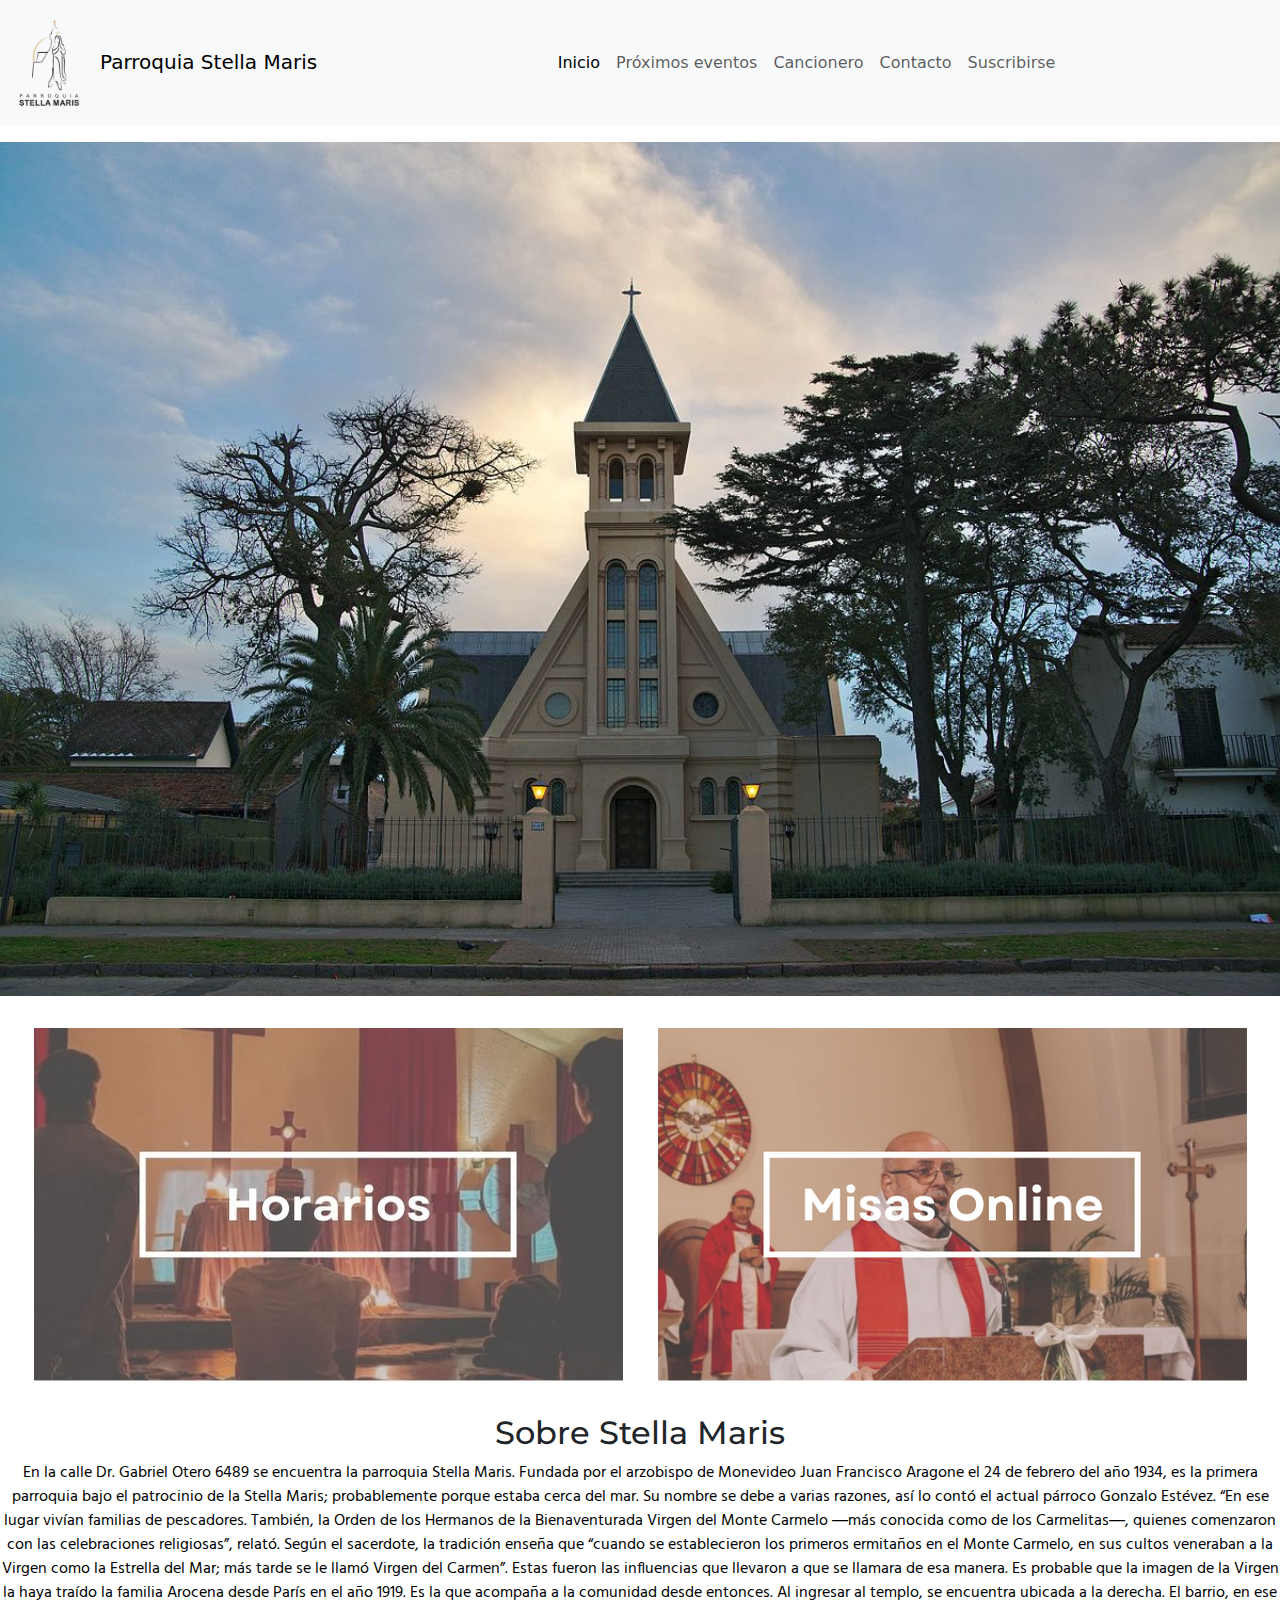
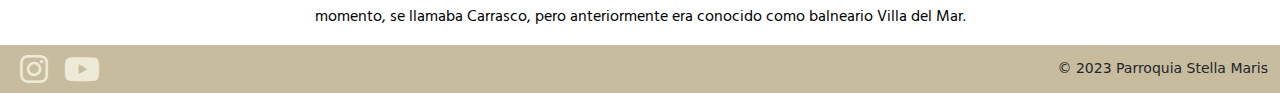
<file: index.html>
<!DOCTYPE html><!--La que define la versión y estructura del documento-->
<html lang="en">

<head>
    <link href="https://cdn.jsdelivr.net/npm/bootstrap@5.3.0-alpha3/dist/css/bootstrap.min.css" rel="stylesheet"
        integrity="sha384-KK94CHFLLe+nY2dmCWGMq91rCGa5gtU4mk92HdvYe+M/SXH301p5ILy+dN9+nJOZ" crossorigin="anonymous">
    <meta charset="UTF-8"><!--El tipo de simbolos que podes utilizar-->
    <meta http-equiv="X-UA-Compatible" content="IE=edge"><!--compatibilidad de los navegadores viejitos-->
    <meta name="viewport" content="width=device-width, initial-scale=1.0"><!--Escala o diseno responsive-->

    <title>Parroquia Stella Maris</title><!--La que le da el nombre a la web en la pestana-->

    <!--Link a estilos.css-->
    <link rel="stylesheet" href="estilos.css">

    <!--Link a Font Awesome-->
    <link rel="stylesheet" href="https://cdnjs.cloudflare.com/ajax/libs/font-awesome/5.15.3/css/all.min.css" />


    <!--Fonts a utilizar en la página web-->
    <link rel="preconnect" href="https://fonts.googleapis.com">
    <link rel="preconnect" href="https://fonts.gstatic.com" crossorigin>
    <link href="https://fonts.googleapis.com/css2?family=Hind:wght@300&family=Montserrat:wght@600&display=swap"
        rel="stylesheet">
    <link rel="stylesheet" href="https://cdnjs.cloudflare.com/ajax/libs/twitter-bootstrap/5.0.2/css/bootstrap.min.css">
</head>

<body>
    <!--NavBar-->
    <header>
        <a class="navbar-brand" href="#">
            <nav class="navbar navbar-expand-lg navbar-light bg-light">
                <img src="Images/logoStellasinfondo.png" alt="LogoStellaMaris" width="100" height="100"
                    class="d-inline-block align-text-centered">Parroquia Stella Maris
        </a>
        <div class="container-fluid">
            <button class="navbar-toggler" type="button" data-bs-toggle="collapse" data-bs-target="#navbarNav"
                aria-controls="navbarNav" aria-expanded="false" aria-label="Toggle navigation">
                <span class="navbar-toggler-icon"></span>
            </button>
            <div class="collapse navbar-collapse justify-content-center" id="navbarNav">
                <ul class="navbar-nav">
                    <li class="nav-item">
                        <a class="nav-link active" aria-current="page" href="index.html">Inicio</a>
                    </li>
                    <li class="nav-item">
                        <a class="nav-link" href="EntregaProyecto/proximosEventos.html">Próximos eventos</a>
                    </li>
                    <li class="nav-item">
                        <a class="nav-link" href="EntregaProyecto/cancionero.html">Cancionero</a>
                    </li>
                    <li class="nav-item">
                        <a class="nav-link" href="EntregaProyecto/contacto.html">Contacto</a>
                    </li>
                    <li class="nav-item">
                        <a class="nav-link" href="EntregaProyecto/suscribirse.html">Suscribirse</a>
                    </li>
                </ul>
            </div>
        </div>
        </nav>
    </header>
    <!--Imagen Central-->
    <div class="container-fluid p-0">
        <img class="parroquiaStellaMaris" src="Images/parroquiaStellaMaris.jpg" alt="parroquiaStellaMaris">
    </div>
    <!--Imagenes con links-->
    <Section class="cajaImagenesConLink">
            <span id="horarios"><a href="EntregaProyecto/horarios.html"><img src="Images/Horarios.jpg"
                        alt="fotosHorarios" class="fotoHorarios" style="max-width: 100%"></a></span>

            <span id="misaOnline"><a href="https://www.youtube.com/@parroquiastellamarisurugua6764/featured"><img
                        src="Images/MisasOnline.png" alt="fotoMisasOnline" class="fotoMisasOnline" style="max-width: 100%"></a></span>
    </Section>
    <!--Texto-->
        <h2>Sobre Stella Maris</h2>
        <p id="presentacion"> En la calle Dr. Gabriel Otero 6489 se encuentra la parroquia Stella Maris. Fundada por el
            arzobispo de Monevideo Juan Francisco Aragone el 24 de febrero del año 1934, es la primera parroquia bajo el
            patrocinio de la Stella Maris; probablemente porque estaba cerca del mar.
            Su nombre se debe a varias razones, así lo contó el actual párroco Gonzalo Estévez. “En ese lugar vivían
            familias de pescadores. También, la Orden de los Hermanos de la Bienaventurada Virgen del Monte Carmelo ―más
            conocida como de los Carmelitas―, quienes comenzaron con las celebraciones religiosas”, relató.
            Según el sacerdote, la tradición enseña que “cuando se establecieron los primeros ermitaños en el Monte
            Carmelo, en sus cultos veneraban a la Virgen como la Estrella del Mar; más tarde se le llamó Virgen del
            Carmen”. Estas fueron las influencias que llevaron a que se llamara de esa manera.
            Es probable que la imagen de la Virgen la haya traído la familia Arocena desde París en el año 1919. Es la
            que acompaña a la comunidad desde entonces. Al ingresar al templo, se encuentra ubicada a la derecha.
            El barrio, en ese momento, se llamaba Carrasco, pero anteriormente era conocido como balneario Villa del
            Mar.</p>
    </section>
    <!--Footer-->
<footer>
        <div class="container-fluid d-flex justify-content-between align-items-center">
          <div class="d-flex align-items-center">
            <a href="https://www.instagram.com/pa.stellamaris/?hl=es" target="_blank"><i class="fab fa-instagram"></i></a>
            <a href="https://www.youtube.com/@parroquiastellamarisurugua6764/featured" target="_blank"><i class="fab fa-youtube"></i></a>
          </div>
          <div class="text-center">
            <p class="hola small">&copy; 2023 Parroquia Stella Maris</p>
          </div>
        </div>
</footer>

    <script src="https://cdn.jsdelivr.net/npm/bootstrap@5.3.0-alpha3/dist/js/bootstrap.bundle.min.js"
        integrity="sha384-ENjdO4Dr2bkBIFxQpeoTz1HIcje39Wm4jDKdf19U8gI4ddQ3GYNS7NTKfAdVQSZe"
        crossorigin="anonymous"></script>
</body>
</file>
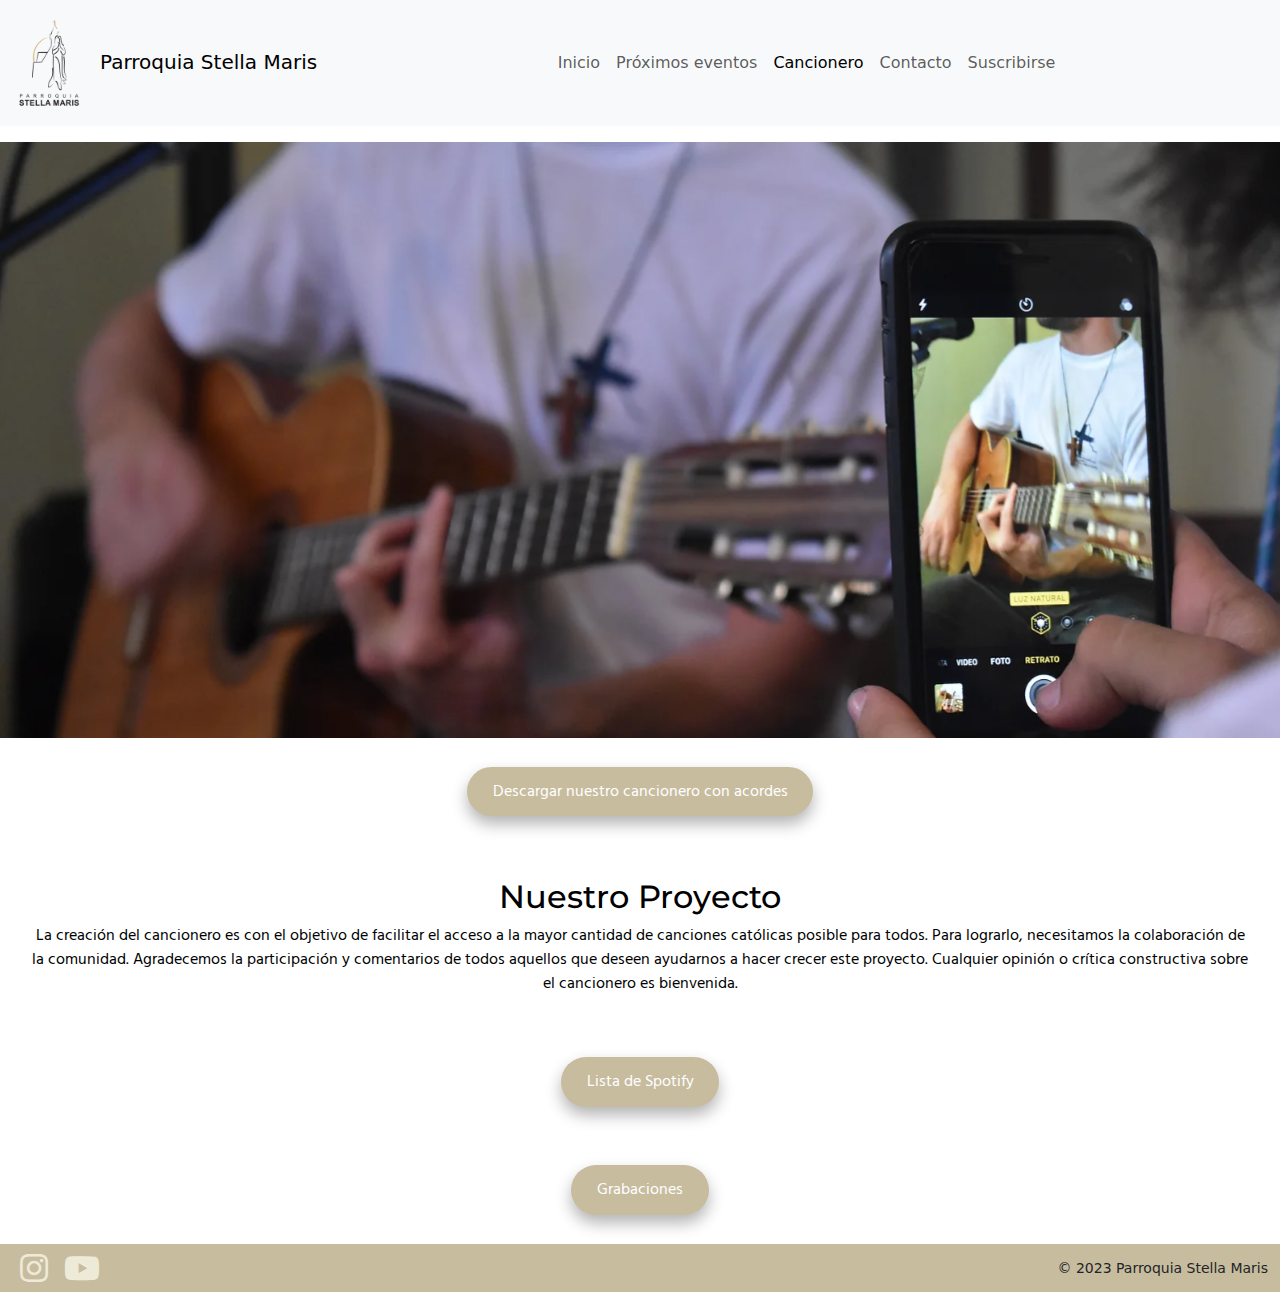
<file: EntregaProyecto/cancionero.html>
<!DOCTYPE html><!--La que define la versión y estructura del documento-->
<html lang="en">

<head>
    <link href="https://cdn.jsdelivr.net/npm/bootstrap@5.3.0-alpha3/dist/css/bootstrap.min.css" rel="stylesheet"
        integrity="sha384-KK94CHFLLe+nY2dmCWGMq91rCGa5gtU4mk92HdvYe+M/SXH301p5ILy+dN9+nJOZ" crossorigin="anonymous">
    <meta charset="UTF-8"><!--El tipo de simbolos que podes utilizar-->
    <meta http-equiv="X-UA-Compatible" content="IE=edge"><!--compatibilidad de los navegadores viejitos-->
    <meta name="viewport" content="width=device-width, initial-scale=1.0"><!--Escala o diseno responsive-->

    <title>Parroquia Stella Maris</title><!--La que le da el nombre a la web en la pestana-->

    <!--Link a estilos.css-->
    <link rel="stylesheet" href="../estilos.css">

    <!--Link a Font Awesome-->
    <link rel="stylesheet" href="https://cdnjs.cloudflare.com/ajax/libs/font-awesome/5.15.3/css/all.min.css" />


    <!--Fonts a utilizar en la página web-->
    <link rel="preconnect" href="https://fonts.googleapis.com">
    <link rel="preconnect" href="https://fonts.gstatic.com" crossorigin>
    <link href="https://fonts.googleapis.com/css2?family=Hind:wght@300&family=Montserrat:wght@600&display=swap"
        rel="stylesheet">
    <link rel="stylesheet" href="https://cdnjs.cloudflare.com/ajax/libs/twitter-bootstrap/5.0.2/css/bootstrap.min.css">
</head>

<body>
    <!--NavBar-->
    <header>
        <a class="navbar-brand" href="#">
            <nav class="navbar navbar-expand-lg navbar-light bg-light">
                <img src="../Images/logoStellasinfondo.png" alt="LogoStellaMaris" width="100" height="100"
                    class="d-inline-block align-text-centered">Parroquia Stella Maris
        </a>
        <div class="container-fluid">
            <button class="navbar-toggler" type="button" data-bs-toggle="collapse" data-bs-target="#navbarNav"
                aria-controls="navbarNav" aria-expanded="false" aria-label="Toggle navigation">
                <span class="navbar-toggler-icon"></span>
            </button>
            <div class="collapse navbar-collapse justify-content-center" id="navbarNav">
                <ul class="navbar-nav">
                    <li class="nav-item">
                        <a class="nav-link" href="../index.html">Inicio</a>
                    </li>
                    <li class="nav-item">
                        <a class="nav-link" href="proximosEventos.html">Próximos eventos</a>
                    </li>
                    <li class="nav-item">
                        <a class="nav-link active" aria-current="page" href="cancionero.html">Cancionero</a>
                    </li>
                    <li class="nav-item">
                        <a class="nav-link" href="contacto.html">Contacto</a>
                    </li>
                    <li class="nav-item">
                        <a class="nav-link" href="suscribirse.html">Suscribirse</a>
                    </li>
                </ul>
            </div>
        </div>
        </nav>
    </header>

    <div class="container-fluid p-0">
        <img class="parroquiaStellaMaris" src="../Images/Guitarra.png" alt="fotoguitarra">
    </div>

    <div class="centrar-boton">
    <a href="/Documentos/Cancionero.pdf" download="Cancionero.pdf" class="mi-boton">Descargar nuestro cancionero con acordes</a>
    </div>

<!--Texto-->
<section class="flex-container">
    <div class="caja">
        <h2>Nuestro Proyecto</h2>
        La creación del cancionero es con el objetivo de facilitar el acceso a la mayor cantidad de canciones católicas
            posible para todos. Para lograrlo, necesitamos la colaboración de la comunidad. Agradecemos la
            participación y comentarios de todos aquellos que deseen ayudarnos a hacer crecer este proyecto.
            Cualquier opinión o crítica constructiva sobre el cancionero es bienvenida.
    </div>
</section>

    <div class="centrar-boton">
    <a href="https://open.spotify.com/playlist/0yKFL2Gph36lAQtKdfm6q8?si=b46a4f66e4e6452f" class="mi-boton">Lista de Spotify</a>
    </div>
    
    <div class="centrar-boton">
        <a href="https://www.cancionerostellamaris.com/grabacionesdelcancionero" class="mi-boton">Grabaciones</a>
        </div>

    <footer>
        <div class="container-fluid d-flex justify-content-between align-items-center">
            <div class="d-flex align-items-center">
                <a href="https://www.instagram.com/pa.stellamaris/?hl=es" target="_blank"><i
                        class="fab fa-instagram"></i></a>
                <a href="https://www.youtube.com/@parroquiastellamarisurugua6764/featured" target="_blank"><i
                        class="fab fa-youtube"></i></a>
            </div>
            <div class="text-center">
                <p class="hola small">&copy; 2023 Parroquia Stella Maris</p>
            </div>
        </div>
    </footer>

    <script src="https://cdn.jsdelivr.net/npm/bootstrap@5.3.0-alpha3/dist/js/bootstrap.bundle.min.js"
        integrity="sha384-ENjdO4Dr2bkBIFxQpeoTz1HIcje39Wm4jDKdf19U8gI4ddQ3GYNS7NTKfAdVQSZe"
        crossorigin="anonymous"></script>

</body>

</html>
</file>
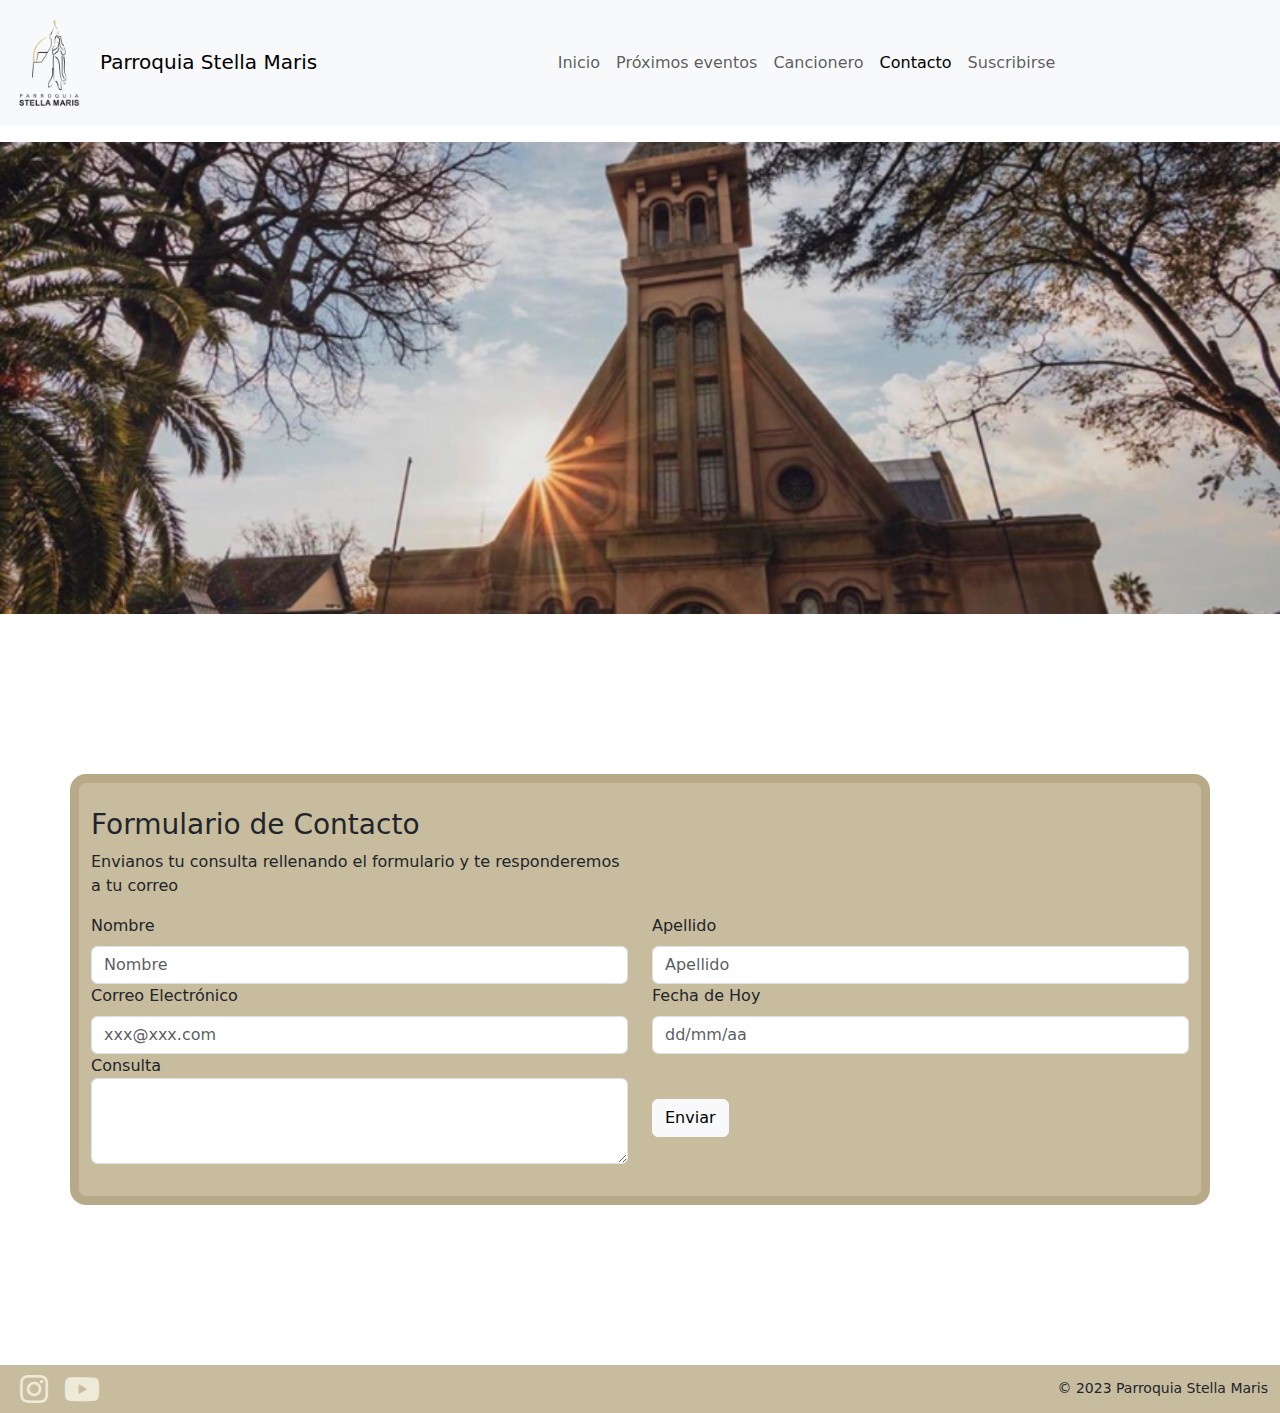
<file: EntregaProyecto/contacto.html>
<!DOCTYPE html><!--La que define la versión y estructura del documento-->
<html lang="en">

<head>
    <link href="https://cdn.jsdelivr.net/npm/bootstrap@5.3.0-alpha3/dist/css/bootstrap.min.css" rel="stylesheet"
        integrity="sha384-KK94CHFLLe+nY2dmCWGMq91rCGa5gtU4mk92HdvYe+M/SXH301p5ILy+dN9+nJOZ" crossorigin="anonymous">
    <meta charset="UTF-8"><!--El tipo de simbolos que podes utilizar-->
    <meta http-equiv="X-UA-Compatible" content="IE=edge"><!--compatibilidad de los navegadores viejitos-->
    <meta name="viewport" content="width=device-width, initial-scale=1.0"><!--Escala o diseno responsive-->

    <title>Parroquia Stella Maris</title><!--La que le da el nombre a la web en la pestana-->

    <!--Link a estilos.css-->
    <link rel="stylesheet" href="../estilos.css">

    <!--Link a Font Awesome-->
    <link rel="stylesheet" href="https://cdnjs.cloudflare.com/ajax/libs/font-awesome/5.15.3/css/all.min.css" />


    <!--Fonts a utilizar en la página web-->
    <link rel="preconnect" href="https://fonts.googleapis.com">
    <link rel="preconnect" href="https://fonts.gstatic.com" crossorigin>
    <link href="https://fonts.googleapis.com/css2?family=Hind:wght@300&family=Montserrat:wght@600&display=swap"
        rel="stylesheet">
    <link rel="stylesheet" href="https://cdnjs.cloudflare.com/ajax/libs/twitter-bootstrap/5.0.2/css/bootstrap.min.css">
</head>

<body>
    <!--NavBar-->
    <header>
        <a class="navbar-brand" href="#">
            <nav class="navbar navbar-expand-lg navbar-light bg-light">
                <img src="../Images/logoStellasinfondo.png" alt="LogoStellaMaris" width="100" height="100"
                    class="d-inline-block align-text-centered">Parroquia Stella Maris
        </a>
        <div class="container-fluid">
            <button class="navbar-toggler" type="button" data-bs-toggle="collapse" data-bs-target="#navbarNav"
                aria-controls="navbarNav" aria-expanded="false" aria-label="Toggle navigation">
                <span class="navbar-toggler-icon"></span>
            </button>
            <div class="collapse navbar-collapse justify-content-center" id="navbarNav">
                <ul class="navbar-nav">
                    <li class="nav-item">
                        <a class="nav-link" href="../index.html">Inicio</a>
                    </li>
                    <li class="nav-item">
                        <a class="nav-link" href="proximosEventos.html">Próximos eventos</a>
                    </li>
                    <li class="nav-item">
                        <a class="nav-link" href="cancionero.html">Cancionero</a>
                    </li>
                    <li class="nav-item">
                        <a class="nav-link active" aria-current="page" href="contacto.html">Contacto</a>
                    </li>
                    <li class="nav-item">
                        <a class="nav-link" href="suscribirse.html">Suscribirse</a>
                    </li>
                </ul>
            </div>
        </div>
        </nav>
    </header>
    
    <div class="container-fluid p-0">
        <img class="parroquiaStellaMaris" src="../Images/stellasol.png" alt="parroquiaStellaMaris">
    </div>

    <div class="container formulariodecontacto">
        <form class="row mt-4">
            
            <div class="col-6">
                <h3>Formulario de Contacto</h3><p>Envianos tu consulta rellenando el formulario y te responderemos a tu correo</p>
            </div>
            <div class="col-6">
                
            </div>
            <div class="col-6">
                <label for="inputnombre" class="form-label">Nombre</label>
                <input type="Nombre" class="form-control" id="inputnombre" placeholder="Nombre">
            </div>

            <div class="col-6">
                <label for="inputapellido" class="form-label">Apellido</label>
                <input type="Apellido" class="form-control" id="inputapellido" placeholder="Apellido">
            </div>

            <div class="col-6">
                <label for="inputcorreo" class="form-label">Correo Electrónico</label>
                <input type="Correo" class="form-control" id="inputcorreo" placeholder="xxx@xxx.com">
            </div>

            <div class="col-6">
                <label for="inputfecha" class="form-label">Fecha de Hoy</label>
                <input type="fecha" class="form-control" id="inputfechadehoy" placeholder="dd/mm/aa">
            </div>

            <div class="col-6">
                <label for="inputMensaje">Consulta</label>
                <textarea class="form-control" id="inputMensaje" rows="3"></textarea>
            </div>
            <div class="col-6 submit1">
            <button type="submit" class="btn btn-light">Enviar</button>
    </div>
    
    </form>
    </div>

    <script src="https://cdn.jsdelivr.net/npm/bootstrap@5.3.0-alpha3/dist/js/bootstrap.bundle.min.js"
        integrity="sha384-ENjdO4Dr2bkBIFxQpeoTz1HIcje39Wm4jDKdf19U8gI4ddQ3GYNS7NTKfAdVQSZe"
        crossorigin="anonymous"></script>
</body>
<footer>
    <div class="container-fluid d-flex justify-content-between align-items-center">
        <div class="d-flex align-items-center">
            <a href="https://www.instagram.com/pa.stellamaris/?hl=es" target="_blank"><i
                    class="fab fa-instagram"></i></a>
            <a href="https://www.youtube.com/@parroquiastellamarisurugua6764/featured" target="_blank"><i
                    class="fab fa-youtube"></i></a>
        </div>
        <div class="text-center">
            <p class="hola small">&copy; 2023 Parroquia Stella Maris</p>
        </div>
    </div>
</footer>

</html>
</file>
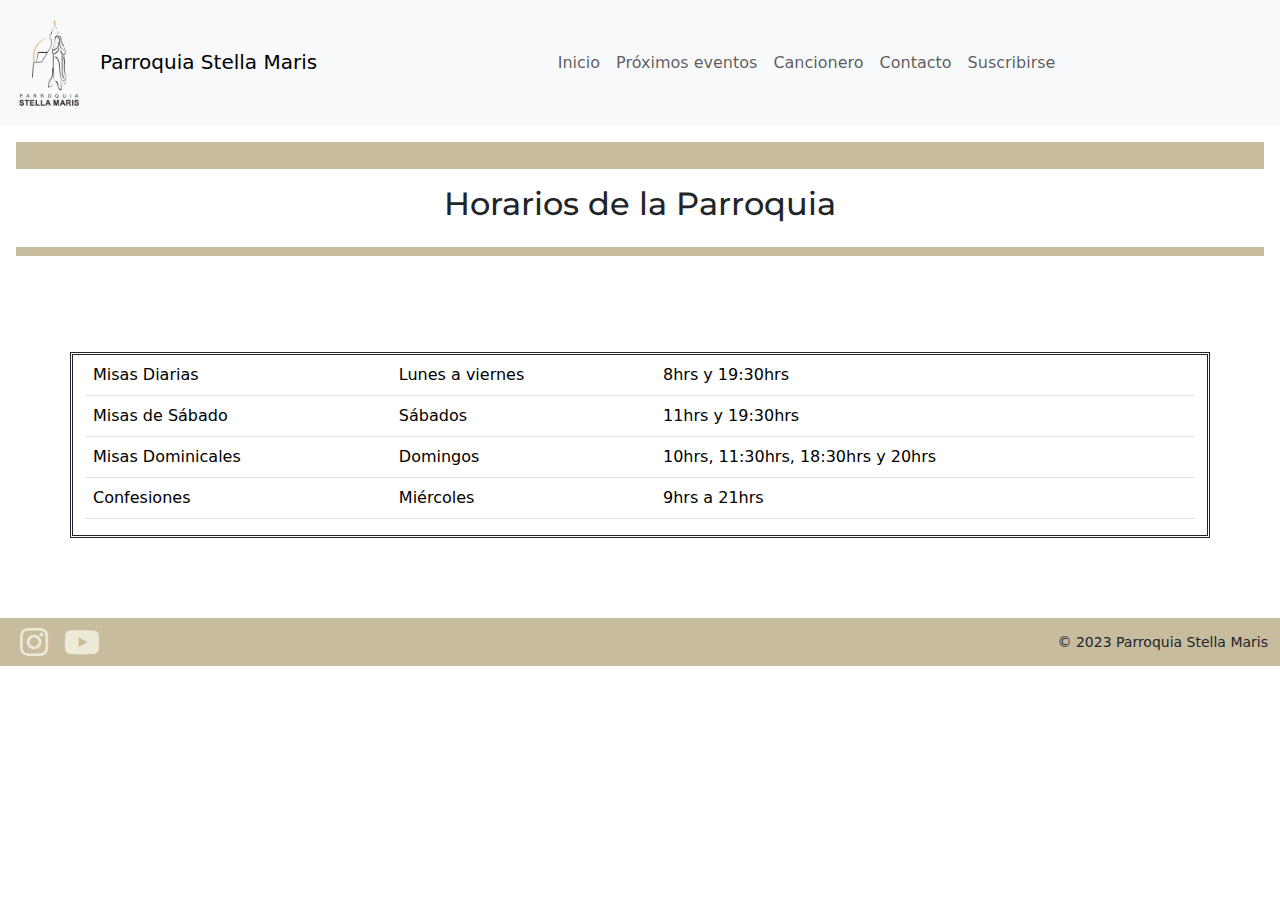
<file: EntregaProyecto/horarios.html>
<!DOCTYPE html><!--La que define la versión y estructura del documento-->
<html lang="en">

<head>
    <link href="https://cdn.jsdelivr.net/npm/bootstrap@5.3.0-alpha3/dist/css/bootstrap.min.css" rel="stylesheet"
        integrity="sha384-KK94CHFLLe+nY2dmCWGMq91rCGa5gtU4mk92HdvYe+M/SXH301p5ILy+dN9+nJOZ" crossorigin="anonymous">
    <meta charset="UTF-8"><!--El tipo de simbolos que podes utilizar-->
    <meta http-equiv="X-UA-Compatible" content="IE=edge"><!--compatibilidad de los navegadores viejitos-->
    <meta name="viewport" content="width=device-width, initial-scale=1.0"><!--Escala o diseno responsive-->

    <title>Parroquia Stella Maris</title><!--La que le da el nombre a la web en la pestana-->

    <!--Link a estilos.css-->
    <link rel="stylesheet" href="../estilos.css">

    <!--Link a Font Awesome-->
    <link rel="stylesheet" href="https://cdnjs.cloudflare.com/ajax/libs/font-awesome/5.15.3/css/all.min.css" />


    <!--Fonts a utilizar en la página web-->
    <link rel="preconnect" href="https://fonts.googleapis.com">
    <link rel="preconnect" href="https://fonts.gstatic.com" crossorigin>
    <link href="https://fonts.googleapis.com/css2?family=Hind:wght@300&family=Montserrat:wght@600&display=swap"
        rel="stylesheet">
    <link rel="stylesheet" href="https://cdnjs.cloudflare.com/ajax/libs/twitter-bootstrap/5.0.2/css/bootstrap.min.css">
</head>
<body>
    <!--NavBar-->
    <header>
        <a class="navbar-brand" href="#">
            <nav class="navbar navbar-expand-lg navbar-light bg-light">
                <img src="../Images/logoStellasinfondo.png" alt="LogoStellaMaris" width="100" height="100"
                    class="d-inline-block align-text-centered">Parroquia Stella Maris
        </a>
        <div class="container-fluid">
            <button class="navbar-toggler" type="button" data-bs-toggle="collapse" data-bs-target="#navbarNav"
                aria-controls="navbarNav" aria-expanded="false" aria-label="Toggle navigation">
                <span class="navbar-toggler-icon"></span>
            </button>
            <div class="collapse navbar-collapse justify-content-center" id="navbarNav">
                <ul class="navbar-nav">
                    <li class="nav-item">
                        <a class="nav-link" href="../index.html">Inicio</a>
                    </li>
                    <li class="nav-item">
                        <a class="nav-link" href="proximosEventos.html">Próximos eventos</a>
                    </li>
                    <li class="nav-item">
                        <a class="nav-link" href="cancionero.html">Cancionero</a>
                    </li>
                    <li class="nav-item">
                        <a class="nav-link" href="contacto.html">Contacto</a>
                    </li>
                    <li class="nav-item">
                        <a class="nav-link" href="suscribirse.html">Suscribirse</a>
                    </li>
                </ul>
            </div>
        </div>
        </nav>
    </header>



    <section class="flex-container">
        <div class="barritaarriba">
       ...
        </div>
    </section>
    <H2>Horarios de la Parroquia</H2>

    <section class="flex-container">
        <div class="barritaabajo">
       ...
        </div>
    </section>
    <div class="container tabla">
        <table class="table table-hover">
                <tr>
                    <td>Misas Diarias</td>
                    <td>Lunes a viernes</td>
                    <td> 8hrs y 19:30hrs</td>
                </tr>
            <tr>
                <td>Misas de Sábado</td>
                <td>Sábados</td>
                <td>11hrs y 19:30hrs</td>
            </tr>
            <tr>
                <td>Misas Dominicales</td>
                <td>Domingos</td>
                <td>10hrs, 11:30hrs, 18:30hrs y 20hrs</td>
            </tr>
            <tr>
                <td>Confesiones</td>
                <td>Miércoles</td>
                <td>9hrs a 21hrs</td>
            </tr>

        </table>
    </div>


    <script src="https://cdn.jsdelivr.net/npm/bootstrap@5.3.0-alpha3/dist/js/bootstrap.bundle.min.js"
        integrity="sha384-ENjdO4Dr2bkBIFxQpeoTz1HIcje39Wm4jDKdf19U8gI4ddQ3GYNS7NTKfAdVQSZe"
        crossorigin="anonymous"></script>
</body>
<footer>
    <div class="container-fluid d-flex justify-content-between align-items-center">
        <div class="d-flex align-items-center">
            <a href="https://www.instagram.com/pa.stellamaris/?hl=es" target="_blank"><i
                    class="fab fa-instagram"></i></a>
            <a href="https://www.youtube.com/@parroquiastellamarisurugua6764/featured" target="_blank"><i
                    class="fab fa-youtube"></i></a>
        </div>
        <div class="text-center">
            <p class="hola small">&copy; 2023 Parroquia Stella Maris</p>
        </div>
    </div>
</footer>

</html>
</file>
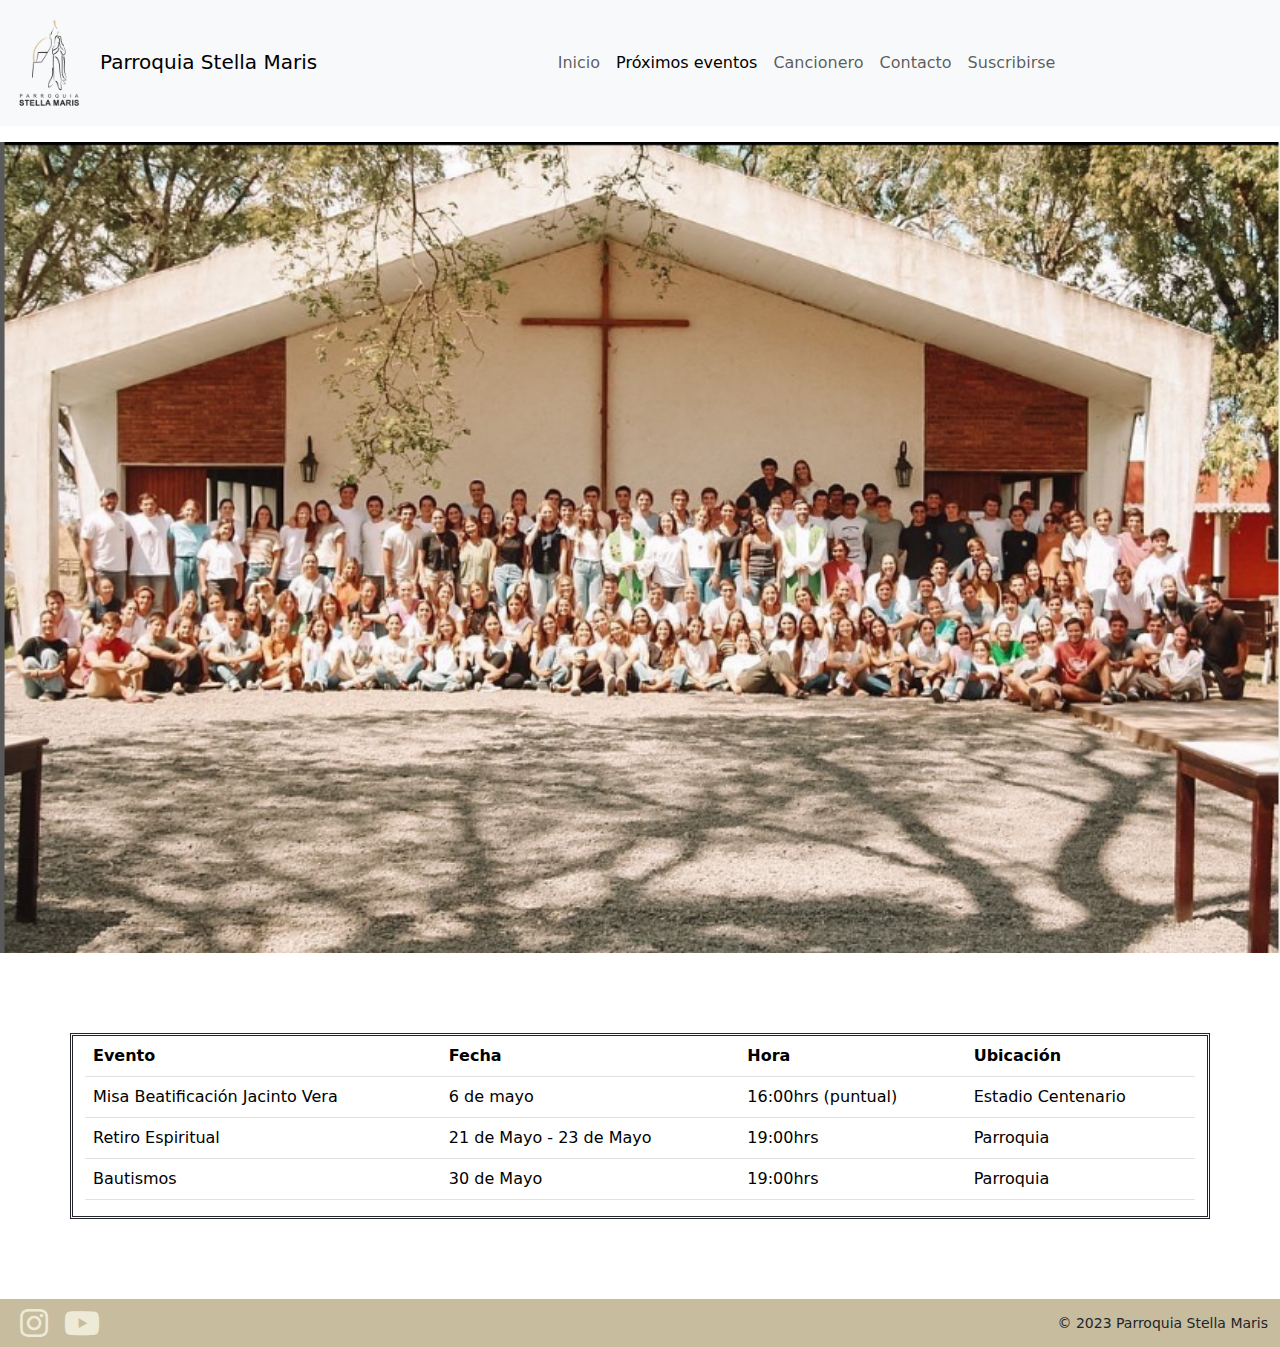
<file: EntregaProyecto/proximosEventos.html>
<!DOCTYPE html><!--La que define la versión y estructura del documento-->
<html lang="en">

<head>
    <link href="https://cdn.jsdelivr.net/npm/bootstrap@5.3.0-alpha3/dist/css/bootstrap.min.css" rel="stylesheet"
        integrity="sha384-KK94CHFLLe+nY2dmCWGMq91rCGa5gtU4mk92HdvYe+M/SXH301p5ILy+dN9+nJOZ" crossorigin="anonymous">
    <meta charset="UTF-8"><!--El tipo de simbolos que podes utilizar-->
    <meta http-equiv="X-UA-Compatible" content="IE=edge"><!--compatibilidad de los navegadores viejitos-->
    <meta name="viewport" content="width=device-width, initial-scale=1.0"><!--Escala o diseno responsive-->

    <title>Parroquia Stella Maris</title><!--La que le da el nombre a la web en la pestana-->

    <!--Link a estilos.css-->
    <link rel="stylesheet" href="../estilos.css">

    <!--Link a Font Awesome-->
    <link rel="stylesheet" href="https://cdnjs.cloudflare.com/ajax/libs/font-awesome/5.15.3/css/all.min.css" />


    <!--Fonts a utilizar en la página web-->
    <link rel="preconnect" href="https://fonts.googleapis.com">
    <link rel="preconnect" href="https://fonts.gstatic.com" crossorigin>
    <link href="https://fonts.googleapis.com/css2?family=Hind:wght@300&family=Montserrat:wght@600&display=swap"
        rel="stylesheet">
    <link rel="stylesheet" href="https://cdnjs.cloudflare.com/ajax/libs/twitter-bootstrap/5.0.2/css/bootstrap.min.css">
</head>

<body>
    <!--NavBar-->
    <header>
        <a class="navbar-brand" href="#">
            <nav class="navbar navbar-expand-lg navbar-light bg-light">
                <img src="../Images/logoStellasinfondo.png" alt="LogoStellaMaris" width="100" height="100"
                    class="d-inline-block align-text-centered">Parroquia Stella Maris
        </a>
        <div class="container-fluid">
            <button class="navbar-toggler" type="button" data-bs-toggle="collapse" data-bs-target="#navbarNav"
                aria-controls="navbarNav" aria-expanded="false" aria-label="Toggle navigation">
                <span class="navbar-toggler-icon"></span>
            </button>
            <div class="collapse navbar-collapse justify-content-center" id="navbarNav">
                <ul class="navbar-nav">
                    <li class="nav-item">
                        <a class="nav-link" href="../index.html">Inicio</a>
                    </li>
                    <li class="nav-item">
                        <a class="nav-link active" aria-current="page" href="proximosEventos.html">Próximos eventos</a>
                    </li>
                    <li class="nav-item">
                        <a class="nav-link" href="cancionero.html">Cancionero</a>
                    </li>
                    <li class="nav-item">
                        <a class="nav-link" href="contacto.html">Contacto</a>
                    </li>
                    <li class="nav-item">
                        <a class="nav-link" href="suscribirse.html">Suscribirse</a>
                    </li>
                </ul>
            </div>
        </div>
        </nav>
    </header>

    <body>
        <div class="container-fluid p-0">
            <img class="parroquiaStellaMaris" src="../Images/Proximos eventos.png" alt="parroquiaStellaMaris">
        </div>
        <div class="container tabla">
            <table class="table table-hover">
                <thead>
                    <tr>
                        <th>Evento</th>
                        <th>Fecha</th>
                        <th>Hora</th>
                        <th>Ubicación</th>
                    </tr>
                </thead>
                <tr>
                    <td>Misa Beatificación Jacinto Vera</td>
                    <td>6 de mayo</td>
                    <td>16:00hrs (puntual) </td>
                    <td>Estadio Centenario</td>
                </tr>
                <tr>
                    <td>Retiro Espiritual</td>
                    <td>21 de Mayo - 23 de Mayo</td>
                    <td>19:00hrs</td>
                    <td>Parroquia</td>
                </tr>
                <tr>
                    <td>Bautismos</td>
                    <td>30 de Mayo</td>
                    <td>19:00hrs</td>
                    <td>Parroquia</td>
                </tr>
            </table>
        </div>

        <script src="https://cdn.jsdelivr.net/npm/bootstrap@5.3.0-alpha3/dist/js/bootstrap.bundle.min.js"
            integrity="sha384-ENjdO4Dr2bkBIFxQpeoTz1HIcje39Wm4jDKdf19U8gI4ddQ3GYNS7NTKfAdVQSZe"
            crossorigin="anonymous"></script>
    </body>
        <footer>
            <div class="container-fluid d-flex justify-content-between align-items-center">
              <div class="d-flex align-items-center">
                <a href="https://www.instagram.com/pa.stellamaris/?hl=es" target="_blank"><i class="fab fa-instagram"></i></a>
                <a href="https://www.youtube.com/@parroquiastellamarisurugua6764/featured" target="_blank"><i class="fab fa-youtube"></i></a>
              </div>
              <div class="text-center">
                <p class="hola small">&copy; 2023 Parroquia Stella Maris</p>
              </div>
            </div>
    </footer>

</html>
</file>
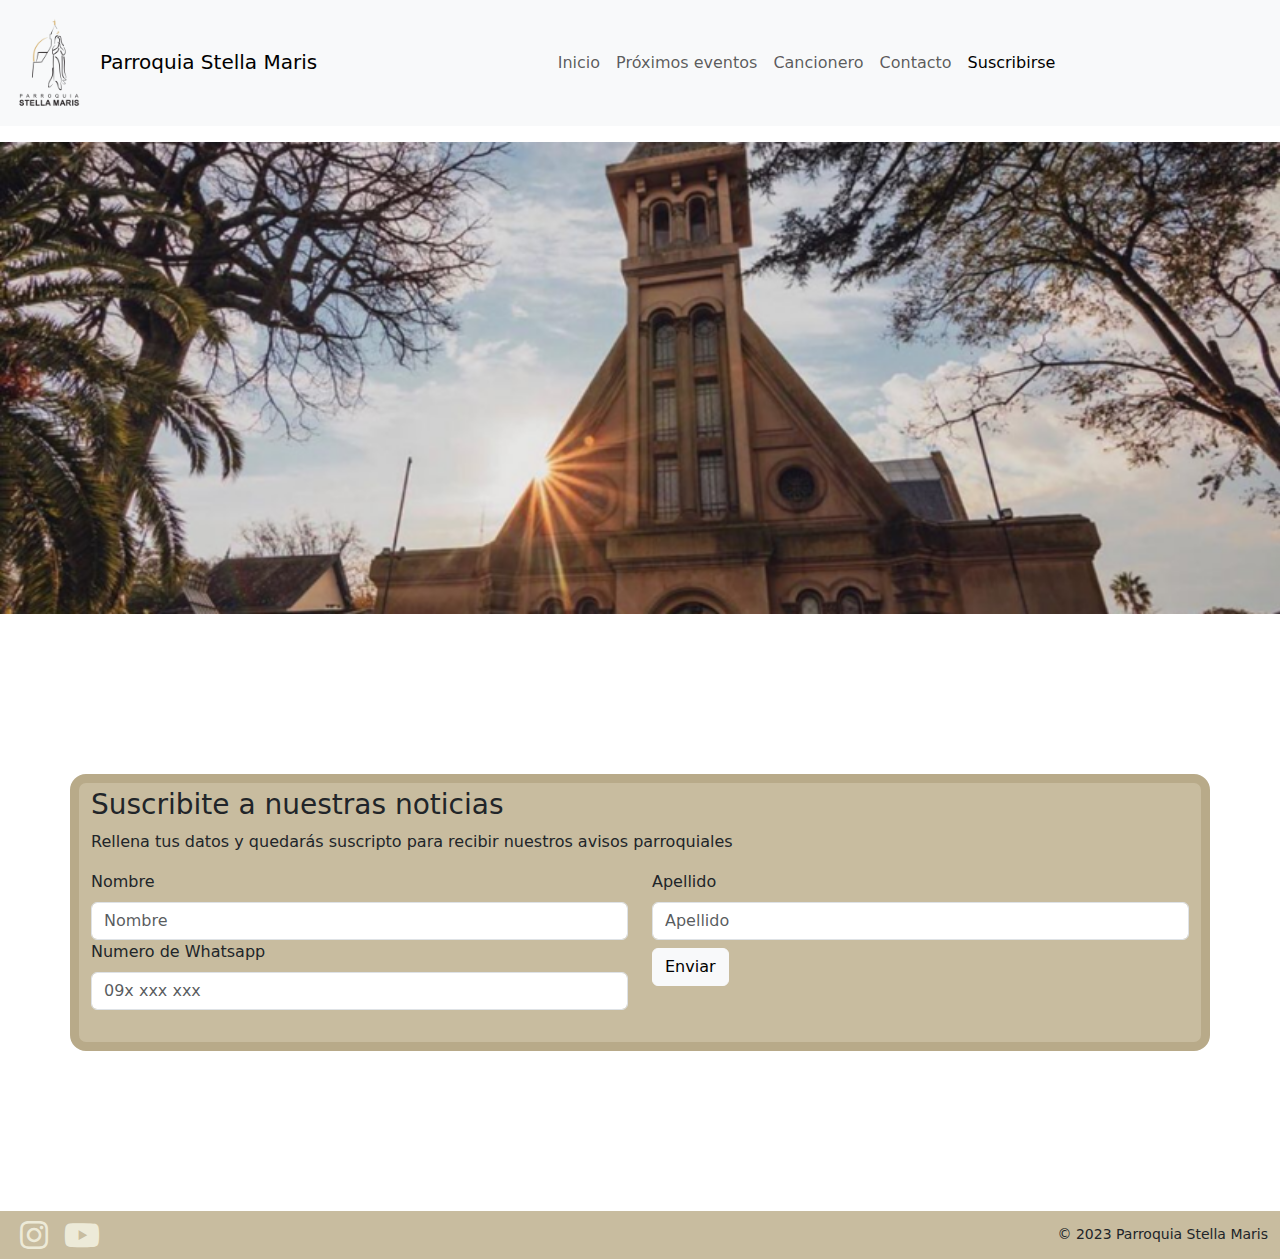
<file: EntregaProyecto/suscribirse.html>
<!DOCTYPE html><!--La que define la versión y estructura del documento-->
<html lang="en">

<head>
    <link href="https://cdn.jsdelivr.net/npm/bootstrap@5.3.0-alpha3/dist/css/bootstrap.min.css" rel="stylesheet"
        integrity="sha384-KK94CHFLLe+nY2dmCWGMq91rCGa5gtU4mk92HdvYe+M/SXH301p5ILy+dN9+nJOZ" crossorigin="anonymous">
    <meta charset="UTF-8"><!--El tipo de simbolos que podes utilizar-->
    <meta http-equiv="X-UA-Compatible" content="IE=edge"><!--compatibilidad de los navegadores viejitos-->
    <meta name="viewport" content="width=device-width, initial-scale=1.0"><!--Escala o diseno responsive-->

    <title>Parroquia Stella Maris</title><!--La que le da el nombre a la web en la pestana-->

    <!--Link a estilos.css-->
    <link rel="stylesheet" href="../estilos.css">

    <!--Link a Font Awesome-->
    <link rel="stylesheet" href="https://cdnjs.cloudflare.com/ajax/libs/font-awesome/5.15.3/css/all.min.css" />


    <!--Fonts a utilizar en la página web-->
    <link rel="preconnect" href="https://fonts.googleapis.com">
    <link rel="preconnect" href="https://fonts.gstatic.com" crossorigin>
    <link href="https://fonts.googleapis.com/css2?family=Hind:wght@300&family=Montserrat:wght@600&display=swap"
        rel="stylesheet">
    <link rel="stylesheet" href="https://cdnjs.cloudflare.com/ajax/libs/twitter-bootstrap/5.0.2/css/bootstrap.min.css">
</head>

<body>
    <!--NavBar-->
    <header>
        <a class="navbar-brand" href="#">
            <nav class="navbar navbar-expand-lg navbar-light bg-light">
                <img src="../Images/logoStellasinfondo.png" alt="LogoStellaMaris" width="100" height="100"
                    class="d-inline-block align-text-centered">Parroquia Stella Maris
        </a>
        <div class="container-fluid">
            <button class="navbar-toggler" type="button" data-bs-toggle="collapse" data-bs-target="#navbarNav"
                aria-controls="navbarNav" aria-expanded="false" aria-label="Toggle navigation">
                <span class="navbar-toggler-icon"></span>
            </button>
            <div class="collapse navbar-collapse justify-content-center" id="navbarNav">
                <ul class="navbar-nav">
                    <li class="nav-item">
                        <a class="nav-link" href="../index.html">Inicio</a>
                    </li>
                    <li class="nav-item">
                        <a class="nav-link" href="proximosEventos.html">Próximos eventos</a>
                    </li>
                    <li class="nav-item">
                        <a class="nav-link" href="cancionero.html">Cancionero</a>
                    </li>
                    <li class="nav-item">
                        <a class="nav-link" href="contacto.html">Contacto</a>
                    </li>
                    <li class="nav-item">
                        <a class="nav-link active" aria-current="page" href="suscribirse.html">Suscribirse</a>
                    </li>
                </ul>
            </div>
        </div>
        </nav>
    </header>
    
    <div class="container-fluid p-0">
        <img class="parroquiaStellaMaris" src="../Images/stellasol.png" alt="parroquiaStellaMaris">
    </div>

    
    <div class="container formulariodesuscripcion">
        <form class="row mt-1">
            
            <div class="col-12 titulos">
                <h3>Suscribite a nuestras noticias</h3>
            </div>

            <div class="col-12 titulos"><p>Rellena tus datos y quedarás suscripto para recibir nuestros avisos parroquiales</p></div>

            <div class="col-6">
                <label for="inputnombre" class="form-label">Nombre</label>
                <input type="Nombre" class="form-control" id="inputnombre" placeholder="Nombre">
            </div>

            <div class="col-6">
                <label for="inputapellido" class="form-label">Apellido</label>
                <input type="Apellido" class="form-control" id="inputapellido" placeholder="Apellido">
            </div>

            <div class="col-6">
                <label for="inputcelular" class="form-label">Numero de Whatsapp</label>
                <input type="Numero de Whatsapp" class="form-control" id="inputwhatsapp" placeholder="09x xxx xxx">
            </div>
            <div class="col-6 mt-2">
            <button type="submit" class="btn btn-light">Enviar</button>
            </div>
    </div>

    </form>
    </div>

    <script src="https://cdn.jsdelivr.net/npm/bootstrap@5.3.0-alpha3/dist/js/bootstrap.bundle.min.js"
        integrity="sha384-ENjdO4Dr2bkBIFxQpeoTz1HIcje39Wm4jDKdf19U8gI4ddQ3GYNS7NTKfAdVQSZe"
        crossorigin="anonymous"></script>
</body>
<footer>
    <div class="container-fluid d-flex justify-content-between align-items-center">
        <div class="d-flex align-items-center">
            <a href="https://www.instagram.com/pa.stellamaris/?hl=es" target="_blank"><i
                    class="fab fa-instagram"></i></a>
            <a href="https://www.youtube.com/@parroquiastellamarisurugua6764/featured" target="_blank"><i
                    class="fab fa-youtube"></i></a>
        </div>
        <div class="text-center">
            <p class="hola small">&copy; 2023 Parroquia Stella Maris</p>
        </div>
    </div>
</footer>

</html>
</file>
<file: estilos.css>
/*Propiedades de INICIO*/

.navbar-nav {
    display: flex;
    float: none;
    margin: 10;
}

/*a {
    color: rgb(0, 0, 0);
    text-decoration: none;
    font-size: 1rem;
}*/

.d-inlineblock {
    /*refiere al logo PSM*/
    display: flex;
    position: relative;
    text-align: center;
}

#tituloParroquiaStellaMaris {
    /*refiere titulo PSM creo que no es necesario*/
    color: black;
    background-color: transparent;
    font-family: 'Montserrat', sans-serif;
    font-size: 2.5rem;
    padding: 2rem;
    display: flex;
}

.navbar-toggler {
    /*creo que no es necesario*/
    display: flex;
}

h1 {
    color: #c8bc9f;
    background-color: white;
    font-family: 'Montserrat', sans-serif;
    font-size: 2rem;
    text-align: center;
}

h2 {
    color: #c8bc9f;
    /*Titulo Presentacion de Stella Maris */
    background-color: white;
    font-family: 'Montserrat', sans-serif;
    font-size: 2rem;
    text-align: center;
    max-width: 100%;
}

#presentacion {
    /*Cuerpo Presentacion de Stella Maris */
    color: black;
    background-color: white;
    font-family: 'Hind', sans-serif;
    font-size: 1rem;
    text-align: center;
    max-width: 100%;
}

/*Cuerpo Presentacion de Cancionero */

.mi-parrafo {
    color: black;
    background-color: white;
    font-family: 'Hind', sans-serif;
    font-size: 1rem;
    text-align: center;
    max-width: 100%;
}

.redesSociales {
    color: white;
    background-color: #c8bc9f;
    font-family: 'Hind', sans-serif;
    font-size: 1rem;
    list-style-type: none;
    display: flex;
}

#formulario {
    color: black;
    font-family: 'Roboto', sans-serif;
    font-size: 1rem;
    background-color: #c8bc9f;
    display: flex;
}

#fechasEventos {
    color: black;
    font-family: 'Roboto', sans-serif;
    font-size: 1rem;
    background-color: #c8bc9f
}

.parroquiaStellaMaris {
    width: 100%;
    height: 75%;
    padding-top: 1rem;
    display: flex;
    position: relative;

}

.fotoParroquiaLogo {
    width: 15%;
    height: 85%;
    display: inline-block;
}

ul {
    list-style-type: none;
}


.cajaImagenesConLink {
    display: flex;
    justify-content: space-around;
    flex-wrap: wrap;
    padding: 1rem;
    position: relative
}

#horarios {
    padding: 1rem;
}

#misaOnline {
    padding: 1rem;
}

/*Hasta Aca estan las propiedades de INICIO*/

/* Iconos de las redes sociales */
.redes-sociales {
    display: flex;
    justify-content: left;
    align-items: left;
}

.redes-sociales a {
    margin: 0 10px;
    color: #c8bc9f;
    font-size: 24px;
    transition: color 0.3s ease-in-out;
}

.redes-sociales a:hover {
    color: beige;
    /* Cambia el color al pasar el mouse */
}

Section {
    display: flex;
    flex-wrap: wrap;
}


.fa-instagram,
.fa-youtube {
    font-size: 2em;
    color: rgba(248, 248, 232, 0.806);
    display: flex;
    padding: 0.5rem;
    justify-content: center;
}

.fa-instagram:hover,
.fa-youtube:hover {
    color: white;
}

footer {
    background-color: #c8bc9f;
}

/*HTML prox eventos*/
.proxeventos {
    display: flex;
    padding-top: 1rem;
    width: 100%;
    height: 75%;
    position: relative;
}


.hola {
    margin: 0%;
}

.small {
    font-size: 0.2em;
}


.tabla {
    display: flex;
    justify-content: center;
    border-style: double;
    margin-top: 5rem;
    margin-bottom: 5rem;
}

.img-fluid {
    max-width: 100%;
}

/*Grillas*/

.grid-container {
    display: grid;
    grid-template-rows: repeat(4, 150px);
    grid-template-columns: repeat(3, 1fr);
    border: 3px solid black;
}

.grid-item {
    display: grid;
    color: black;
    border: 2px solid black;
}

.first-item {
    grid-column: 1/3;
    grid-row: 1/4;

}

#grilla {
    display: grid;
    grid-template-rows: 1fr 2fr 1fr 2fr;
    grid-template-columns: 2fr 1fr 2fr;
    grid-template-areas:
        'nav header header'
        'nav productos aside'
        'nav productos aside'
        'footer footer footer';
}

/*Botones de HTML cancionero*/

.mi-boton {
    background-color: #c8bc9f;
    border: none;
    color: white;
    padding: 1% 2%;
    text-align: center;
    text-decoration: none;
    display: inline-block;
    font-size: 1em;
    margin: 1em;
    cursor: pointer;
    border-radius: 100px;
    font-family: 'Hind', sans-serif;
    box-shadow: 0 8px 16px rgba(0, 0, 0, 0.3);
}


.mi-boton:hover {
    background-color: white;
    color: #c8bc9f;
}

.centrar-boton {
    display: flex;
    justify-content: center;
    align-items: center;
    height: 12vh;
    font-family: 'Hind', sans-serif;
    font-size: 1em;
}


/*Contenido Nuestro Proyecto*/
.flex-container {
    display: flex;
    background-color: transparent;
    padding: 1rem;
    flex-direction: row;
    flex-wrap: wrap;
    justify-content: center;
}

.caja {
    color: black;
    font-family: 'Hind', sans-serif;
    text-align: center;
    margin: 1rem;
}

.formulariodecontacto {
    background-color: #c8bc9f;
    margin: 10rem;
    padding-bottom: 2rem;
    padding-top: 0.1rem;
    border-radius: 1rem;
    border: 1vh solid #b8aa89;
}


.dolin {
    display: flex;
    align-items: end;
    justify-content: end;
    margin-top: 2vh;
    margin-bottom: 3vh;
    margin-right: 3vh;
}

/*
.tituloformulario {
    display: flex;
    justify-content: center;
    padding: 1rem;
    color: white;
}*/

.tituloformularioafuera {
    display: flex;
    align-items: center;
    justify-content: center;

}

.barritaarriba {
    display: flex;
    width: 100%;
    background-color: #c8bc9f;
    color: transparent;
    height: 3vh;
    margin: none;
    padding: none;

}

.barritaabajo {
    display: flex;
    width: 100%;
    background-color: #c8bc9f;
    color: transparent;
    height: 1vh;
    margin: none;
    padding: none;
}


.mt-3 {
    display: flex;
    flex-wrap: wrap;
    justify-content: center;
    background-color: #c8bc9f;
    height: 60vh;
    margin-bottom: 15vh;
    border: 1vh solid rgb(151, 151, 135);
    margin-right: 20vh;
    margin-left: 20vh;

}


.submit1 {
    padding-top: 5vh;
}

.formulariodesuscripcion {
    display: flex;
    background-color: #c8bc9f;
    margin: 10rem;
    padding-bottom: 2rem;
    padding-top: 0.1rem;
    padding-right: 5rem;
    border-radius: 1rem;
    border: 1vh solid #b8aa89;
}

.titulos {
display: flex;
flex-wrap: wrap;
justify-content: left;
}
</file>
